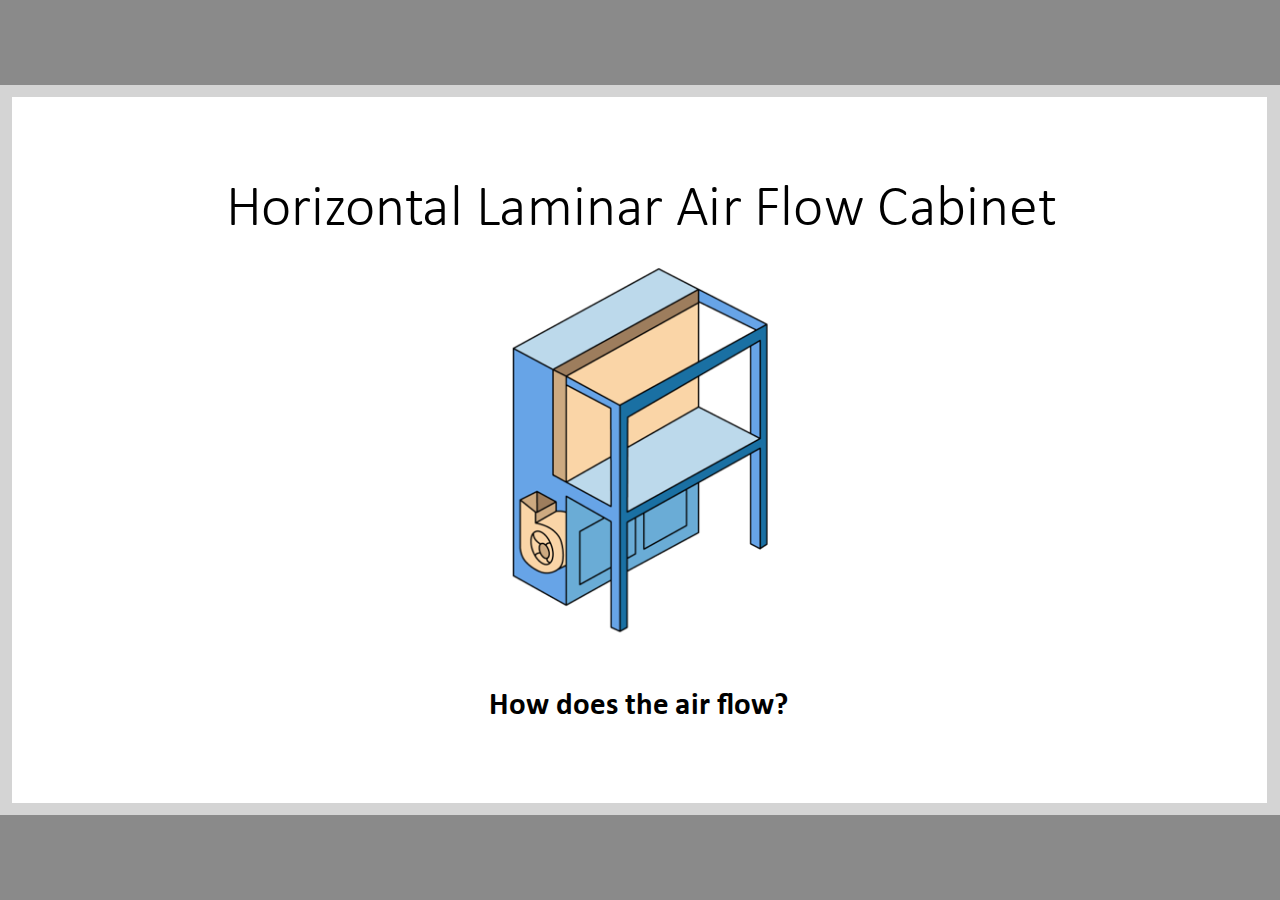
<file: index.html>
<!DOCTYPE html>
<!-- Created with iSpring --><!-- 984 564 --><!--version 8.7.0.21979 --><!--type html --><!--mainFolder ./ -->
<html style=background-color:#8a8a8a;>
<head>
    <meta http-equiv="Content-Type" content="text/html;charset=utf-8"/><meta name="viewport" content="width=device-width,initial-scale=1,maximum-scale=1"/><meta name="format-detection" content="telephone=no"/><meta name="apple-mobile-web-app-capable" content="yes"/><meta name="apple-mobile-web-app-status-bar-style" content="black"/><meta http-equiv="X-UA-Compatible" content="IE=edge"/><meta name="msapplication-tap-highlight" content="no"/><title>air-flow</title><link rel="apple-touch-icon-precomposed" href="data/apple-touch-icon.png"/><link rel="shortcut icon" type="image/ico" href="data/favicon.ico"/><style>body {background-color:#8a8a8a;}#spr0_b3152db1 {display:none;}</style>
    
    
    <style>
		#playerView {
			position:relative;
			-webkit-tap-highlight-color:rgba(0,0,0,0);
			-webkit-user-select:none;
			-moz-user-select:none;
			-webkit-touch-callout:none;
			-webkit-user-drag:none;
		}
		#playerView * {
			position:absolute;
		}
		#preloader {
			width: 50px;
			height: 50px;
			position: absolute;
			top: 0;
			left: 0;
			bottom: 0;
			right: 0;
			margin: auto;
			border-radius: 10px;
			background-color: rgba(0, 0, 0, 0.5);
		}
		
		#preloader::after {
			content: '';
			position: absolute;
			background: url([data-uri]);
			background-size: cover;
			top: 0;
			left: 0;
			bottom: 0;
			right: 0;
			animation: preloader_spin 1s infinite linear;
			-webkit-animation: preloader_spin 1s infinite linear;
		}
		
		@keyframes preloader_spin { 0% {transform: rotate(0deg);} 100% {transform: rotate(360deg);} }
		@-webkit-keyframes preloader_spin { 0% {-webkit-transform: rotate(0deg);} 100% {-webkit-transform: rotate(360deg);}}
    </style>
</head>
<body>
	<div id="preloader"></div>
	<script src="data/player.js?F60DAA95"></script>
    <div id="content"></div>
    <div id="spr0_b3152db1"></div>
    <script>
		if (!ispring.compatibility.performRedirectIfNeeded("flash.html"))
		{
			(function(startup){
				function start(savedPresentationState)
				{
					var presInfo = "eNrlWOtyo8oRfhXCqVN1TpWs6H5xfmwhCdvUYqQV2N7N7hY1EiNrYgQ6XOT1ulyVp8mD5UnSPQMYBLK8iZPKSUxZwPQ3Pd/0dPf08Cgz+VR+PFMGk1FvdHYyGvSVk87ZsH0y6J01T1Rl2O5PmsNxe9x/kmtyBGDCgpOV69/D6718Ouw1avJaPu124L4E8dIPqLkN7GZ70IfOgNru5NNWo9mryTEOxsIwZhG1B/V+vWG3msP+8E+93uTCACiVTx9lD3/u8AdeoyCmNZnIp5+5QN5uARbyV4C0W3zQFXFDypv509PXp5pAe2EB3XkZvS2i20d0R3l08wh6+zIap/kMXhWJ9DhYWKKs2S2Cuy+Dd3nw4GXOYRWNw2haweMwelVAD4+gFwV0/2X0Li6gj8xy5+TRiRsfREcF3v1GtbUBLm8KHoyRE8pP0L7FdpK2u6WxanKA3iU/cbd/lFeJdzyl46KqCz9g330vIq6kkw3zSCApLJDOIC6lMVkwj6K/aYBsdfuCseyQiHz5Y+gyhzbrf8G1Xe63LvmSOxkTYNeoPZP99rqRvwRfvAt4dXwaStGaSpAyJEwZ70SIwxzACI16o9Hkyjv1fmfY73SbrUGn22/1W/Sk2Xz6WsPcxE31+WtiTmEAJ+ncEH+dpLdIE8L4jD/BvLmKcE22NEyaTKHvWtwektuduK/E7d4X4B839qBs7FalsVtvaGzDDzYASc0cSsyLfG755f/9ivSa5RVpV65I+z+9ImZEA+bSHCpaB358u5ZWzAXZ/9qqfYhpGDHfy5amVV6aTuXSdF6zNKl6NNsNc10wGQsPrpK0DfyILiNuWH9LAxL5wTvs+0k1+RJOf59WzqzbLlu3W2nd7qscX50p0hn3S+kX+m1N4jD6lXtoXoAeGsbbrfvAZecuCUMpXDPqOviuQeDcUXwawVIID7+mQcSWECwXvu8Iw//hd275TtnyvUrL9/7rLI83CyIizOWmJFJCyffcBx4v0OLEy6gmeX4xgOrQP7D8yuCSHvxY8ih1JEiFcQgCD/5XiAnpqaRIGZ9DMVv/nflF0iAqx9kZJj5YX3m6pZ5kEn44iUGeeMTKixr1e3+FFWauJYKSExQpcGqoN3qDQaff6/ZaUF5PcBqtYWvYG/S7nPwewCkCbuE1LWOBzOIom2aJTfNt2dTkRVLcPtNiR2m1SrRab02LlWgtjvNql3i1/[base64]/gdj7iH8HQ2q5CuypLnuff63J077dvt44Qbpb7bEe9D9W7++IMu7WyiIPaegfv0AGwoY6A5bG8P+WMWOLgsjLaKbol51gFdJvA1oGFKutqfilUe4ZEHdTIPYI8rynIqM2R5kx0IWCYjSxAs/hpFbujexgYIXl3nQa2/WfbwyYUS/YaXxU7uFFza75IEGe50mHbxQ6m/j7SE7wh59i5PYk2cGyeSuTxzm3XLNDbzyQiSACgqzTGlyHhP8lOGja60zn9vk3Ln4FYx/Kkn8McROer42Sp68FOunD5n3p67+xBU9Yir4LJMoIsv1BrwVY2ZDgjsKVYrvhhjfbilM8FuLxkN1ZI+nlzPF+GTr0/[base64]/o10HTvodNKq4BSiU1NiUBhDKUlRzJzGyCRGXhuMthcudGMc9uaTnXTVo1J2gIjqp4jTQKC1CvBc8VU54gLSAgZ4xDEFq7AUZLiulXAC+38Qod/iyu8gA3cxU28WutMRZvPqCeEsMLqHFzANG+m8wnnjccCIm3hHHDvB05hdfOWE/01YzwFPxlbeR14EMj6M/[base64]/xey7RKIkjH9OUoAxUT/+XD1sITdUjQ5nT1AIe9w2OjYCTj9heXgw9LbDI71mIi8NY45VQ5lr0zcyZ8g2sSuSyCuNmhH4YcMeHetV8/4BE/9zA5oi8Yw0jM4R8/cFKmwUPPFBbnf3hZpxht1mIhtButK8VUmDMU1xhi+9DL0GskWF15he9mE36sjULExFN3SBJZoAcJ8UEz5gKyxOXRrRZ5dc0JUP26RLyU7sbZAluekSC+V2yEJqsjRLRwIG9LtNtqVQctmGF4xp16tLNaUtMk2R140fuw73VJfd8WwD8443tLzFrgJ/w1tdEqZrK5Lau+ODJVTnQvestHVkzvZ62+V87ZgFTVWZwy4yVowx32HG6H9uQQYegvx1y8z2IXCVDYmWa8i4K17Y5vGiUJqoZwr0SYmalATL9d//+rcCdF+vaJaS5tMKLO53EHXqc5/Phh/R8KvAWspoT8zfnoVJaZeJC6WepcEivU3VRUSa2fhYFddT9bDUiXkUy1LGF5fgDaZYfD8OlvzIuQe8VObvIah4VQLIS15cS6K6LoHFZHF9oipduQo3jpIz8B7kVdkDyVjazFYmE16Ko99A/XcnUpgDZVFyzpRcqMmLfcYXigFRut+NOiyq7jdX1awGx5JV1I26ODRlDsVzUxoc4LHiPeevuzRV6conmB2UYxiPYC+RPZ4LvKzTD5V41VqLZV+m+cXCr1rTcz2Vng6ymHm7c8HRoXmA/KsD74XG09M/AG3Eo4g=";
					PresentationPlayer.start(presInfo, "content", "playerView", onPlayerInit, savedPresentationState);
					function onPlayerInit(player)
					{
						(player);
						
						var preloader = document.getElementById("preloader");
						preloader.parentNode.removeChild(preloader);
					}
				}
		
				if (startup)
					startup(start);
				else
					start();
			})();
		};
    </script>
</body>
</html>
</file>
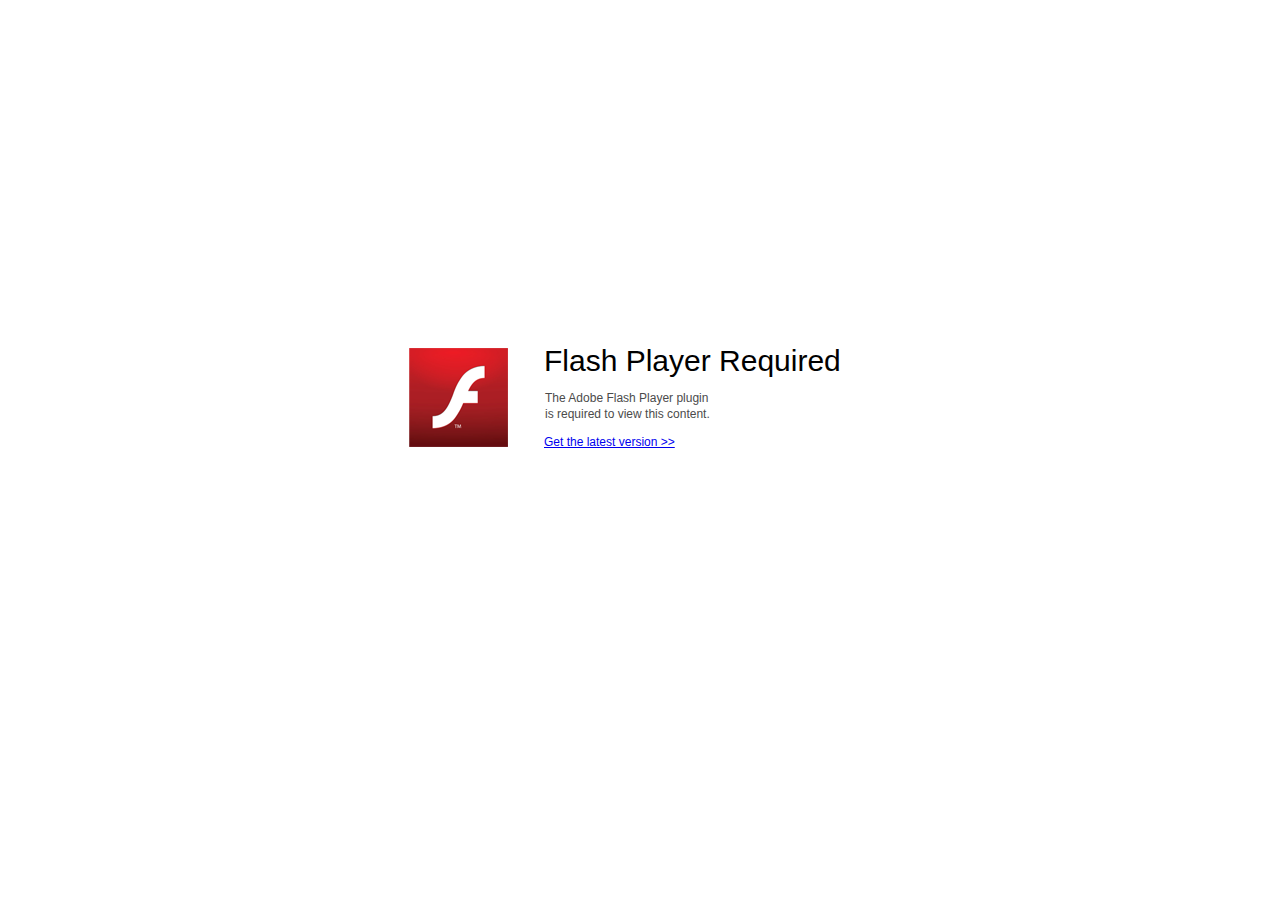
<file: flash.html>
<!DOCTYPE html>
<!-- Created with iSpring --><!-- 984 564 --><!--version 8.7.0.21979 --><!--type flash --><!--mainFolder ./ --><!--universal -->
<html>
<head>
	<meta http-equiv="Content-Type" content="text/html; charset=UTF-8" />
	<meta http-equiv="X-UA-Compatible" content="IE=edge"/>
	<meta name="msapplication-tap-highlight" content="no" />
	<title>air-flow</title>
	<script src="data/isplayer.js"></script>

	<style>
		html, body {
			background-color: #8a8a8a;
			overflow: hidden;
		}
	</style>
</head>
<body>
<div id="content"></div>
<script>
	(function(){
		var ldr = new ispring.presenter.loader.FlashPresentationLoader();
		ldr.load("data/player.swf", "content", "FlashPresentation", undefined, undefined);
	})();
</script>
</body>
</html>
</file>
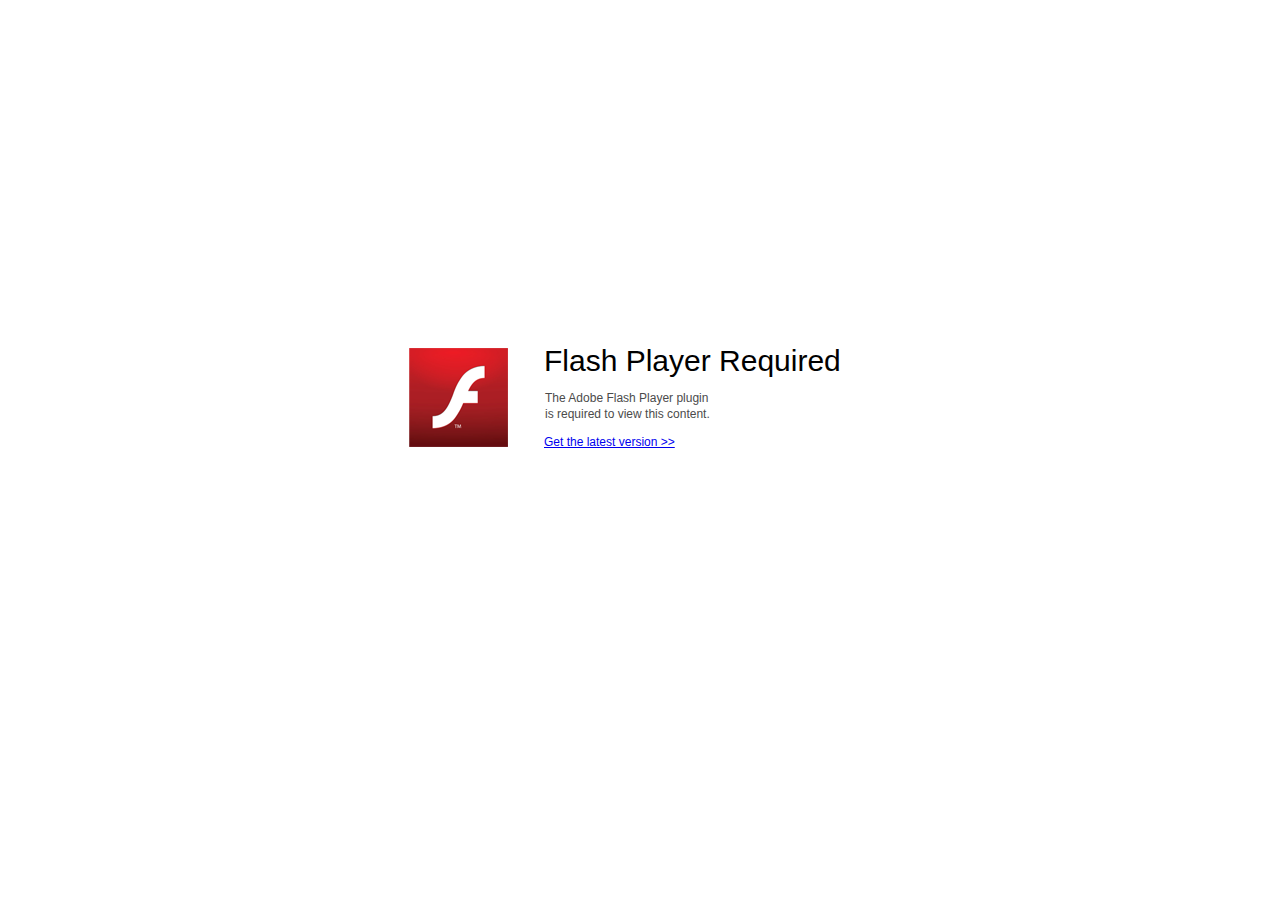
<file: data/flash-required.html>
﻿<html>
<head>
    <meta http-equiv="Content-Type" content="text/html;charset=utf-8"/>
    <meta name="viewport" content="width=device-width,initial-scale=1,maximum-scale=1">
    <meta name="format-detection" content="telephone=no">
    <meta name="apple-mobile-web-app-capable" content="yes">
    <meta name="apple-mobile-web-app-status-bar-style" content="black">
    <meta http-equiv="X-UA-Compatible" content="IE=edge">
    <title>Update your Web browser</title>
    <style>
        body {
            background: #fff;
        }

        .container {
            background: url(flash.png) no-repeat;
            position: absolute;
            width: 462px;
            height: 204px;

            top: 50%;
            margin-top: -102px;
            left: 50%;
            margin-left: -231px;
        }

        .title {
            left: 135px;
            width: 300px;
            height: 20px;
            font-family: Arial;
            font-size: 30px;
            color: #000;
            position: absolute;
            line-height: 28px;
            top: -1px;
        }
        
        .message {
            font-family: Arial;
            font-size: 12px;
            color: #4b4b4b;
            line-height: 16px;
            padding-top: 15px;
            padding-left: 1px;
        }

        .link {
            left: 1px;
            font-family: Arial;
            font-size: 12px;
            color: #0082e6;
            padding-top: 6px;
        }
    </style>
</head>
<body>
<div class="container" id="container">
    <div class="title">Flash Player Required 
        <div class="message">The Adobe Flash Player plugin<br>is required to view this content.</div>
        <div class="link">
            <a href="http://get.adobe.com/flashplayer/" target="_self">Get the latest version >></a>
        </div>
    </div>
</div>
</body>
</html>
</file>
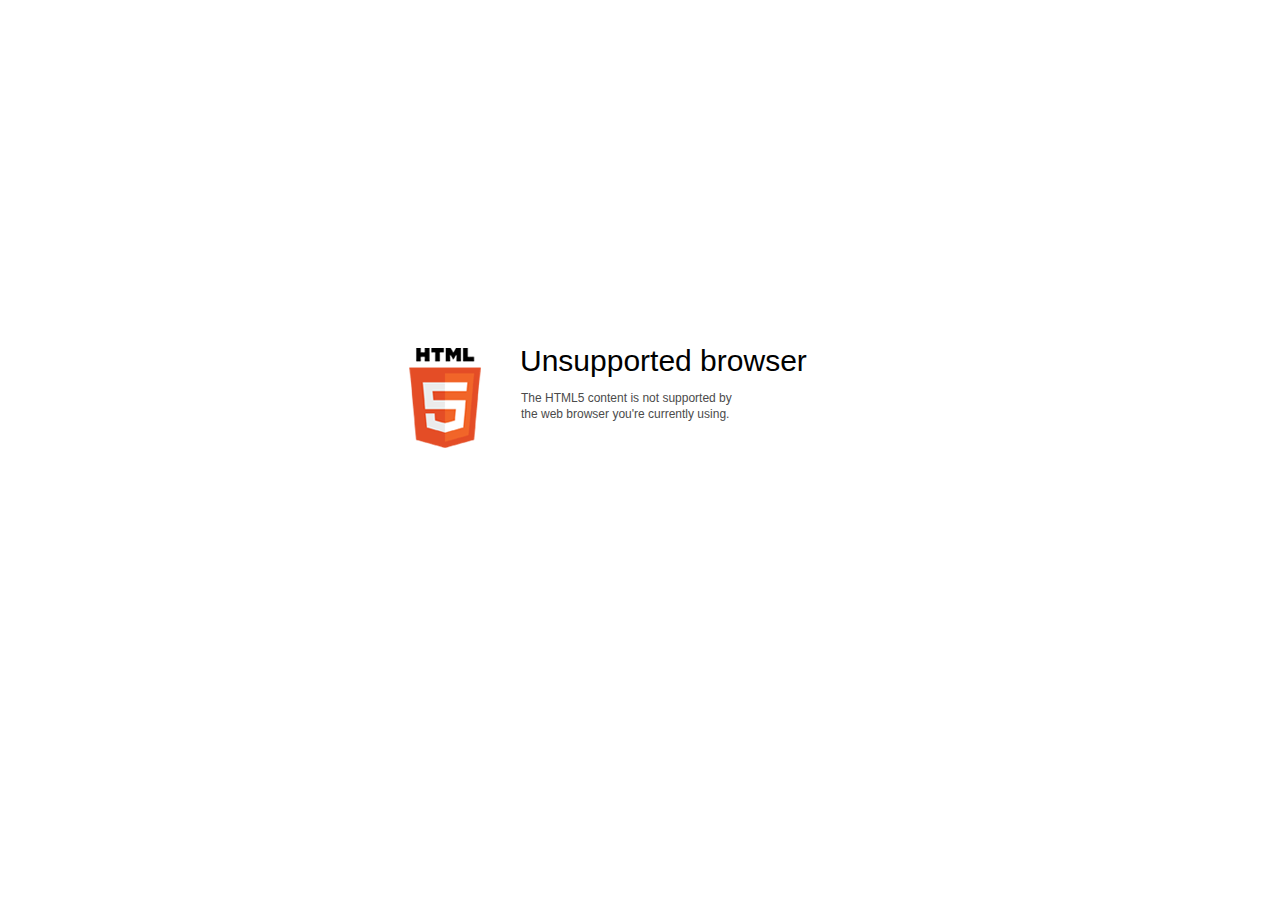
<file: data/html5-unsupported.html>
﻿<html>
<head>
    <meta http-equiv="Content-Type" content="text/html;charset=utf-8"/>
    <meta name="viewport" content="width=device-width,initial-scale=1,maximum-scale=1">
    <meta name="format-detection" content="telephone=no">
    <meta name="apple-mobile-web-app-capable" content="yes">
    <meta name="apple-mobile-web-app-status-bar-style" content="black">
    <meta http-equiv="X-UA-Compatible" content="IE=edge">
    <meta name="msapplication-tap-highlight" content="no" />
    <title>Update your Web browser</title>
    <style>
        body {
            background: #fff;
        }

        .container {
            background: url(html5.png) no-repeat;
            position: absolute;
            width: 405px;
            height: 100px;

            top: 50%;
            margin-top: -102px;
            left: 50%;
            margin-left: -231px;
        }

        .title {
            left: 111px;
            width: 290px;
            height: 20px;
            font-family: Arial;
            font-size: 30px;
            color: #000;
            position: absolute;
            line-height: 28px;
            top: -1px;
        }
        
        .message {
            font-family: Arial;
            font-size: 12px;
            color: #4b4b4b;
            line-height: 16px;
            padding-top: 15px;
            padding-left: 1px;
        }
    </style>
</head>
<body>
<div class="container" id="container">
    <div class="title">Unsupported browser
        <div class="message">The HTML5 content is not supported by<br>the web browser you're currently using.</div>
    </div>
</div>
</div>
</body>
</html>
</file>
